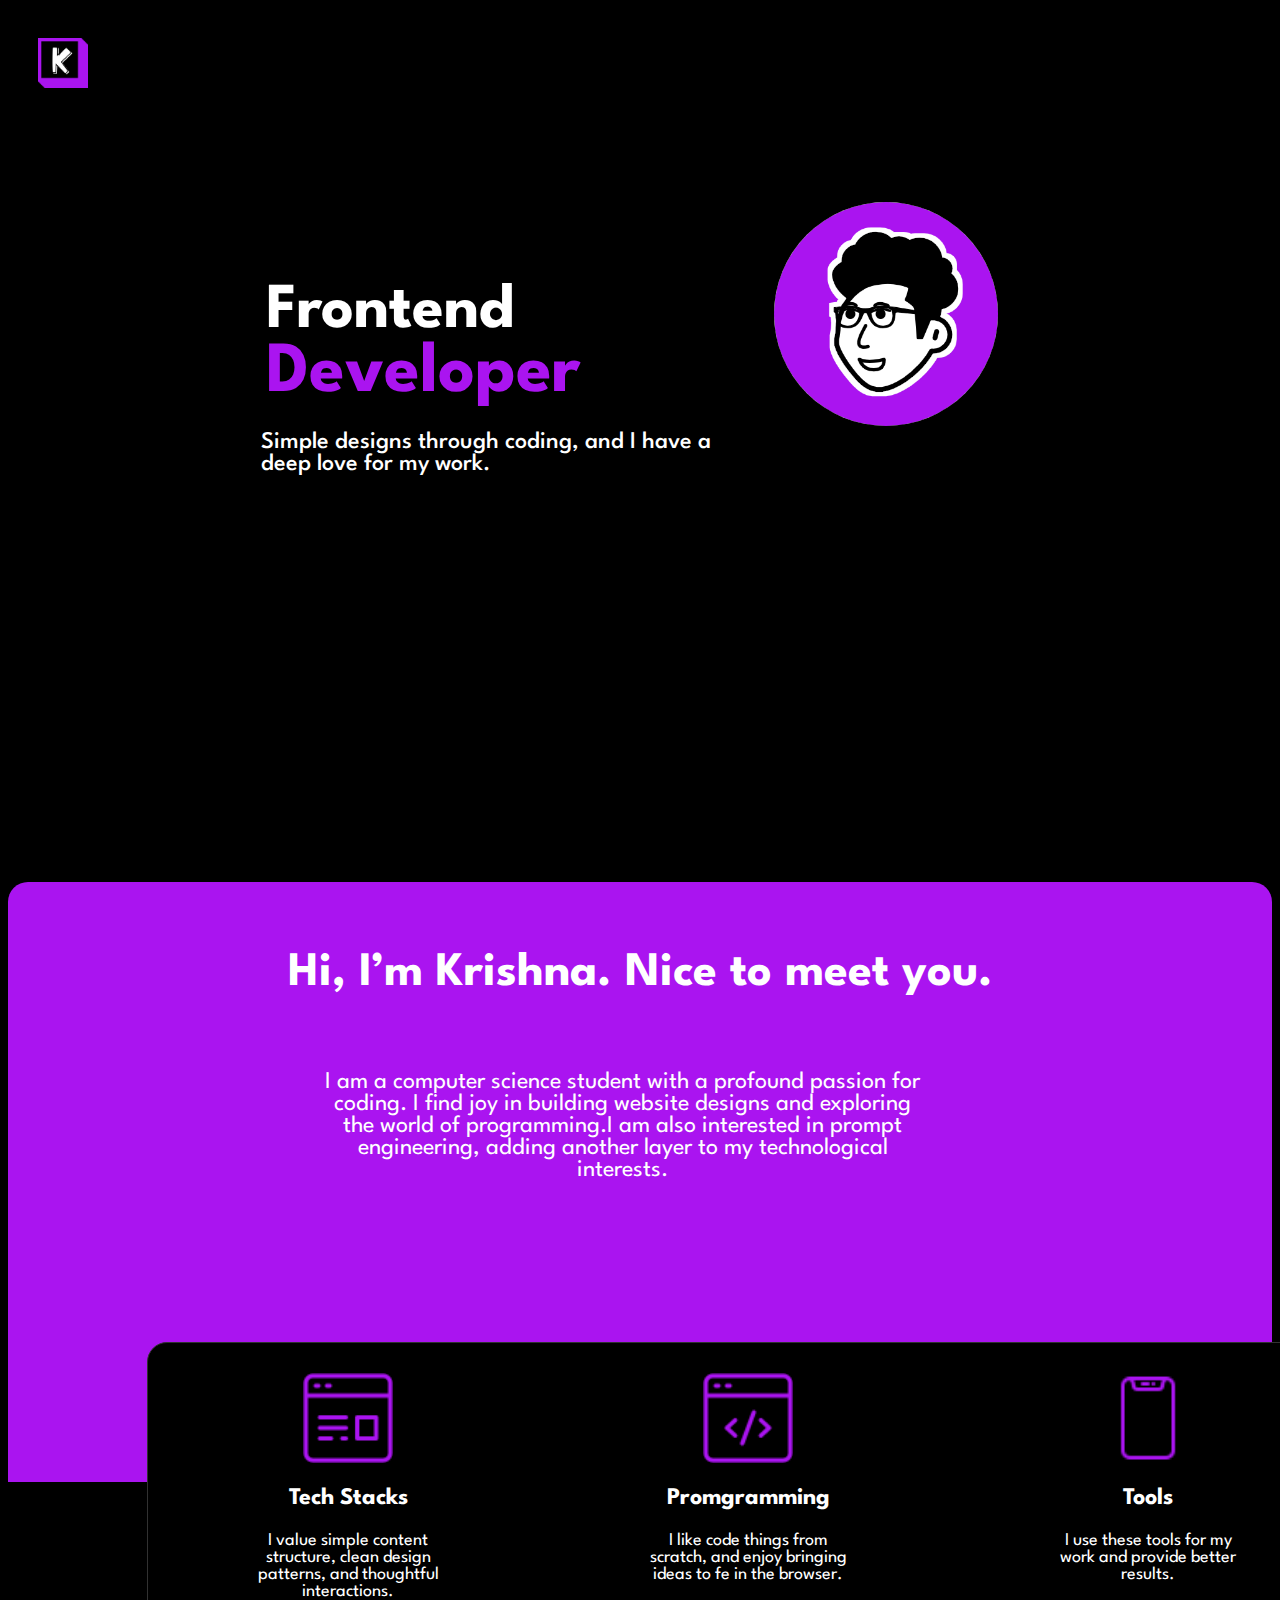
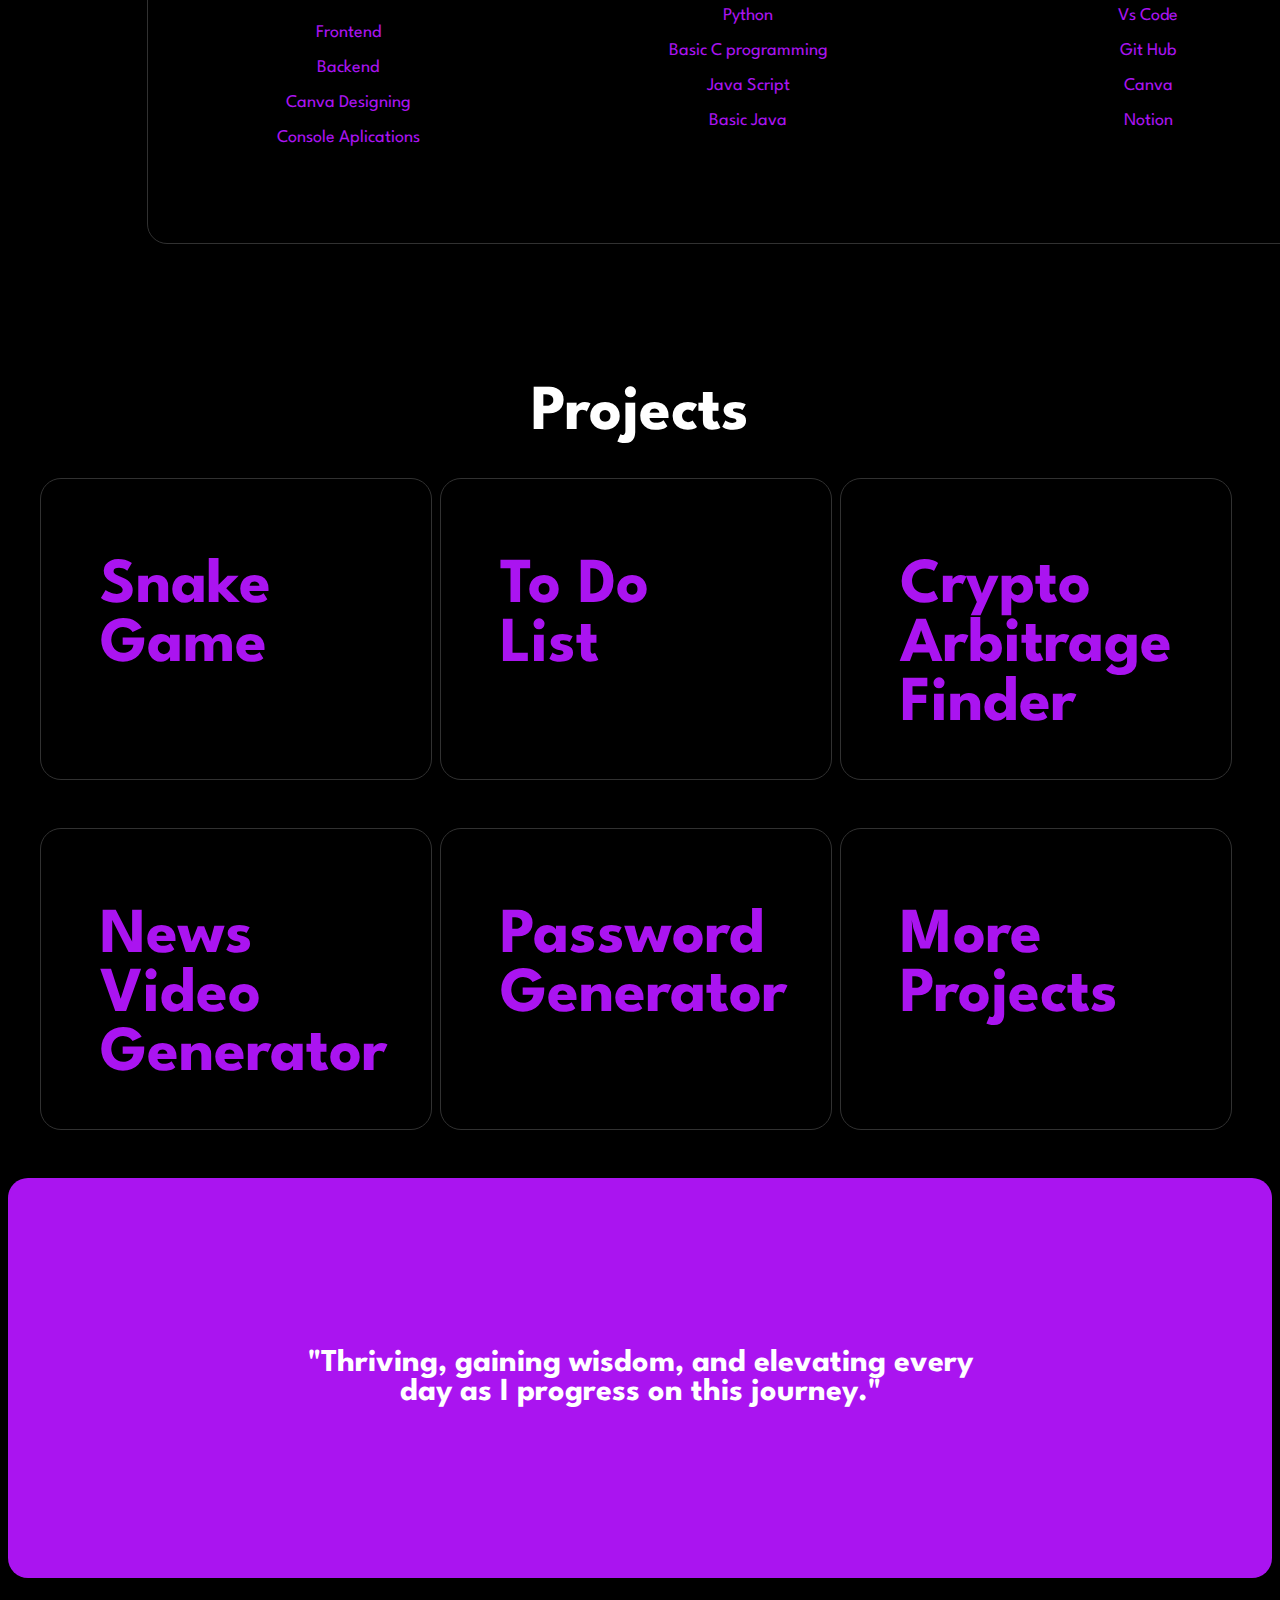
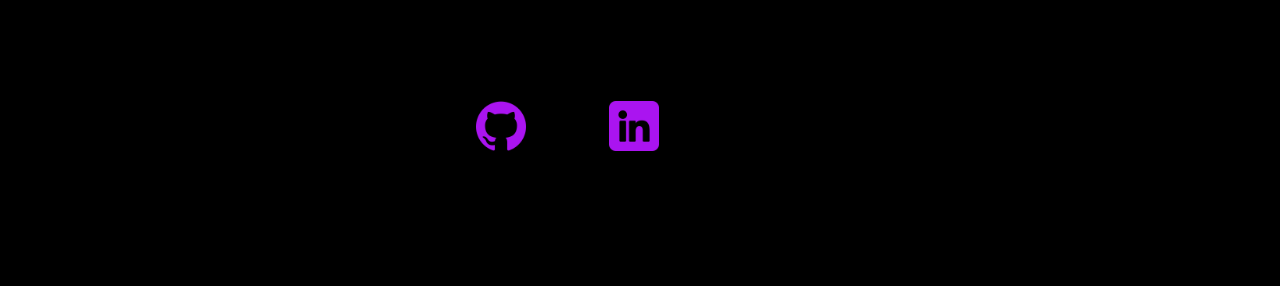
<file: index.html>
<!DOCTYPE html>
<html lang="en">
  <head>
    <meta charset="UTF-8" />
    <meta name="viewport" content="width=device-width, initial-scale=1.0" />
    <link rel="stylesheet" href="styles.css" />
    <link rel="preconnect" href="https://fonts.googleapis.com" />
    <link rel="preconnect" href="https://fonts.gstatic.com" crossorigin />
    <link rel="icon" type="image/png" sizes="96x96" href="images/1.png" />

    <link
      href="https://fonts.googleapis.com/css2?family=League+Spartan:wght@500;800&family=Skranji:wght@700&display=swap"
      rel="stylesheet"
    />
    <title>Krishna</title>
  </head>
  <body>
    <div class="menu">
      <img id="logo" src="images\1.png" alt="logo" />
      <!-- <button>Contact me</button> -->
    </div>
    <div class="bio">
      <div class="bio-del">
        <h1>Frontend</h1>
        <h1 class="Dev">Developer</h1>
        <h3>
          Simple designs through coding, and I have a deep love for my work.
        </h3>
      </div>
      <!-- <img id="profile" src="avatar-1577909_1280.webp" alt="logo" /> -->
      <img src="images\profile.png" alt="Profile" />
    </div>

    <!-- <img id="desk" src="desktop computer-bro.svg" alt=""> -->
    <div class="info">
      <h2>Hi, I’m Krishna. Nice to meet you.</h2>
      <h4>
        I am a computer science student with a profound passion for coding. I
        find joy in building website designs and exploring the world of
        programming.I am also interested in prompt engineering, adding another
        layer to my technological interests.
      </h4>
    </div>
    <div class="deck">
      <div class="cards">
        <img src="images\coding.png" alt="" />
        <h2>Tech Stacks</h2>
        <h4>
          I value simple content structure, clean design patterns, and
          thoughtful interactions.
        </h4>
        <p>Frontend</p>
        <p>Backend</p>
        <p>Canva Designing</p>
        <p>Console Aplications</p>
      </div>
      <div class="cards">
        <img src="images\code.png" alt="" />
        <h2>Promgramming</h2>
        <h4>
          I like code things from scratch, and enjoy bringing ideas to fe in the
          browser.
        </h4>
        <p>Python</p>
        <p>Basic C programming</p>
        <p>Java Script</p>
        <p>Basic Java</p>
      </div>
      <div class="cards">
        <img src="images\phone.png" alt="" />
        <h2>Tools</h2>
        <h4>I use these tools for my work and provide better results.</h4>
        <p>Vs Code</p>
        <p>Git Hub</p>
        <p>Canva</p>
        <p>Notion</p>
      </div>
    </div>
    <div class="projects">
      <h1>Projects</h1>
      <div class="projects-deck">
        <div class="projects-card">
          <a href="https://github.com/SaikrishnaBijja/snake_game"
            ><h1>Snake Game</h1></a
          >
        </div>
        <div class="projects-card">
          <a href="https://github.com/SaikrishnaBijja/FullStackToDoList"
            ><h1>To Do List</h1></a
          >
        </div>
        <div class="projects-card">
          <a href="https://github.com/SaikrishnaBijja/crypto-arbitrage-finder"
            ><h1>Crypto Arbitrage Finder</h1></a
          >
        </div>
        <div class="projects-card">
          <a href="https://github.com/SaikrishnaBijja/news-video-generator"
            ><h1>News Video Generator</h1></a
          >
        </div>
        <div class="projects-card">
          <a href="https://github.com/SaikrishnaBijja/passwordGenerator-Website"
            ><h1>Password Generator</h1></a
          >
        </div>
        <div class="projects-card">
          <a href="projects.html"
            ><h1>More Projects</h1></a
          >
        </div>
      </div>
    </div>
    <div class="quote">
      <h2>
        "Thriving, gaining wisdom, and elevating every day as I progress on this
        journey."
      </h2>
    </div>
    <footer>
      <a href="https://github.com/SaikrishnaBijja"
        ><img src="images\github.png" alt="github"
      /></a>

      <a href="https://www.linkedin.com/in/bijja-saikrishna-5b619b269/"
        ><img src="images\linkedin.png" alt="linkedin"
      /></a>
    </footer>
  </body>
</html>
</file>
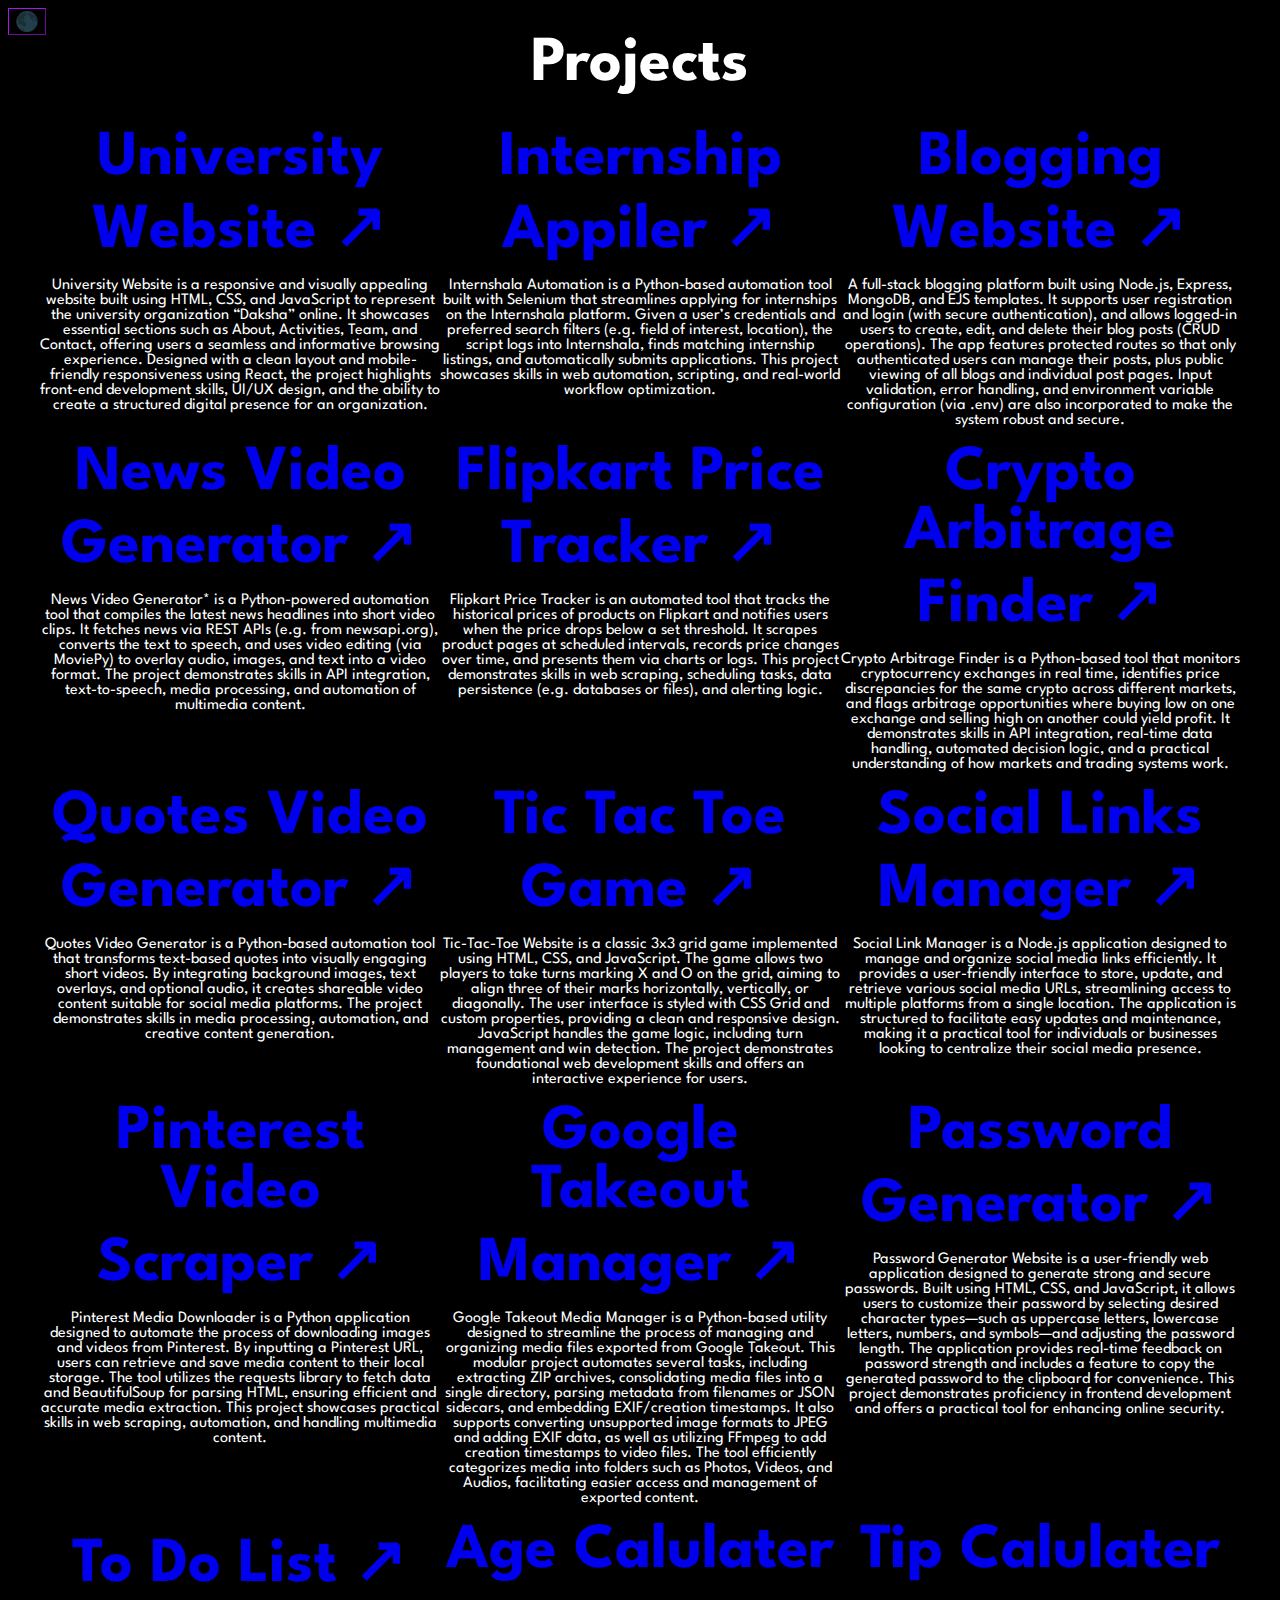
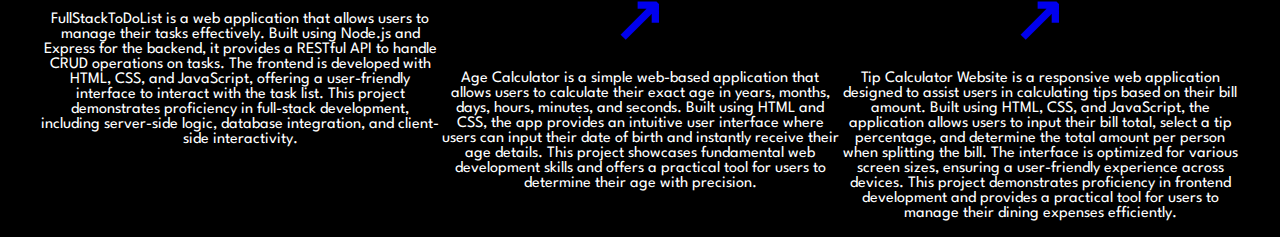
<file: project.html>
<!DOCTYPE html>
<html lang="en">
  <head>
    <meta charset="UTF-8" />
    <meta name="viewport" content="width=device-width, initial-scale=1.0" />
    <title>Project</title>
    <link rel="stylesheet" href="styles.css" />
    <link
      href="https://fonts.googleapis.com/css2?family=League+Spartan:wght@500;800&family=Skranji:wght@700&display=swap"
      rel="stylesheet"
    />
  </head>
  <body>
    <button id="theme-toggle">🌑</button>
    <div class="projects project-file">
      <h1>Projects</h1>
      <div class="projects-deck">
        <div class="projects-cards">
          <a href="https://x4uicv.csb.app/"><h1>University Website ↗</h1></a>
          <p>
            University Website is a responsive and visually appealing website
            built using HTML, CSS, and JavaScript to represent the university
            organization “Daksha” online. It showcases essential sections such
            as About, Activities, Team, and Contact, offering users a seamless
            and informative browsing experience. Designed with a clean layout
            and mobile-friendly responsiveness using React, the project
            highlights front-end development skills, UI/UX design, and the
            ability to create a structured digital presence for an organization.
          </p>
        </div>
        <div class="projects-cards">
          <a href="https://github.com/SaikrishnaBijja/Internshala-Automation"
            ><h1>Internship Appiler ↗</h1></a
          >
          <p>
            Internshala Automation is a Python-based automation tool built with
            Selenium that streamlines applying for internships on the
            Internshala platform. Given a user’s credentials and preferred
            search filters (e.g. field of interest, location), the script logs
            into Internshala, finds matching internship listings, and
            automatically submits applications. This project showcases skills in
            web automation, scripting, and real-world workflow optimization.
          </p>
        </div>
        <div class="projects-cards">
          <a href="https://github.com/SaikrishnaBijja/blogging-website-nodejs"
            ><h1>Blogging Website ↗</h1></a
          >
          <p>
            A full-stack blogging platform built using Node.js, Express,
            MongoDB, and EJS templates. It supports user registration and login
            (with secure authentication), and allows logged-in users to create,
            edit, and delete their blog posts (CRUD operations). The app
            features protected routes so that only authenticated users can
            manage their posts, plus public viewing of all blogs and individual
            post pages. Input validation, error handling, and environment
            variable configuration (via .env) are also incorporated to make the
            system robust and secure.
          </p>
        </div>

        <div class="projects-cards">
          <a href="https://github.com/SaikrishnaBijja/news-video-generator"
            ><h1>News Video Generator ↗</h1></a
          >
          <p>
            News Video Generator* is a Python-powered automation tool that
            compiles the latest news headlines into short video clips. It
            fetches news via REST APIs (e.g. from newsapi.org), converts the
            text to speech, and uses video editing (via MoviePy) to overlay
            audio, images, and text into a video format. The project
            demonstrates skills in API integration, text-to-speech, media
            processing, and automation of multimedia content.
          </p>
        </div>
        <div class="projects-cards">
          <a href="https://github.com/SaikrishnaBijja/flipkart_price_tracker"
            ><h1>Flipkart Price Tracker ↗</h1></a
          >
          <p>
            Flipkart Price Tracker is an automated tool that tracks the
            historical prices of products on Flipkart and notifies users when
            the price drops below a set threshold. It scrapes product pages at
            scheduled intervals, records price changes over time, and presents
            them via charts or logs. This project demonstrates skills in web
            scraping, scheduling tasks, data persistence (e.g. databases or
            files), and alerting logic.
          </p>
        </div>
        <div class="projects-cards">
          <a href="https://github.com/SaikrishnaBijja/crypto-arbitrage-finder"
            ><h1>Crypto Arbitrage Finder ↗</h1></a
          >
          <p>
            Crypto Arbitrage Finder is a Python-based tool that monitors
            cryptocurrency exchanges in real time, identifies price
            discrepancies for the same crypto across different markets, and
            flags arbitrage opportunities where buying low on one exchange and
            selling high on another could yield profit. It demonstrates skills
            in API integration, real-time data handling, automated decision
            logic, and a practical understanding of how markets and trading
            systems work.
          </p>
        </div>
        <div class="projects-cards">
          <a href="https://github.com/SaikrishnaBijja/quotes-video-generator"
            ><h1>Quotes Video Generator ↗</h1></a
          >
          <p>
            Quotes Video Generator is a Python-based automation tool that
            transforms text-based quotes into visually engaging short videos. By
            integrating background images, text overlays, and optional audio, it
            creates shareable video content suitable for social media platforms.
            The project demonstrates skills in media processing, automation, and
            creative content generation.
          </p>
        </div>
        <div class="projects-cards">
          <a href="https://saikrishnabijja.github.io/tic-tac-toe-website/"
            ><h1>Tic Tac Toe Game ↗</h1></a
          >
          <p>
            Tic-Tac-Toe Website is a classic 3x3 grid game implemented using
            HTML, CSS, and JavaScript. The game allows two players to take turns
            marking X and O on the grid, aiming to align three of their marks
            horizontally, vertically, or diagonally. The user interface is
            styled with CSS Grid and custom properties, providing a clean and
            responsive design. JavaScript handles the game logic, including turn
            management and win detection. The project demonstrates foundational
            web development skills and offers an interactive experience for
            users.
          </p>
        </div>
        <div class="projects-cards">
          <a href="https://github.com/SaikrishnaBijja/Social-Link-Manager"
            ><h1>Social Links Manager ↗</h1></a
          >
          <p>
            Social Link Manager is a Node.js application designed to manage and
            organize social media links efficiently. It provides a user-friendly
            interface to store, update, and retrieve various social media URLs,
            streamlining access to multiple platforms from a single location.
            The application is structured to facilitate easy updates and
            maintenance, making it a practical tool for individuals or
            businesses looking to centralize their social media presence.
          </p>
        </div>
        <div class="projects-cards">
          <a href="https://github.com/SaikrishnaBijja/pintrest-media-downloader"
            ><h1>Pinterest Video Scraper ↗</h1></a
          >
          <p>
            Pinterest Media Downloader is a Python application designed to
            automate the process of downloading images and videos from
            Pinterest. By inputting a Pinterest URL, users can retrieve and save
            media content to their local storage. The tool utilizes the requests
            library to fetch data and BeautifulSoup for parsing HTML, ensuring
            efficient and accurate media extraction. This project showcases
            practical skills in web scraping, automation, and handling
            multimedia content.
          </p>
        </div>
        <div class="projects-cards">
          <a href="https://github.com/SaikrishnaBijja/Google-Takeout-Manager"><h1>Google Takeout Manager ↗</h1> </a>
          <p>
            Google Takeout Media Manager is a Python-based utility designed to
            streamline the process of managing and organizing media files
            exported from Google Takeout. This modular project automates several
            tasks, including extracting ZIP archives, consolidating media files
            into a single directory, parsing metadata from filenames or JSON
            sidecars, and embedding EXIF/creation timestamps. It also supports
            converting unsupported image formats to JPEG and adding EXIF data,
            as well as utilizing FFmpeg to add creation timestamps to video
            files. The tool efficiently categorizes media into folders such as
            Photos, Videos, and Audios, facilitating easier access and
            management of exported content.
          </p>
        </div>
        <div class="projects-cards">
          <a href="https://ofob9.csb.app/"><h1>Password Generator ↗</h1> </a>
          <p>
            Password Generator Website is a user-friendly web application
            designed to generate strong and secure passwords. Built using HTML,
            CSS, and JavaScript, it allows users to customize their password by
            selecting desired character types—such as uppercase letters,
            lowercase letters, numbers, and symbols—and adjusting the password
            length. The application provides real-time feedback on password
            strength and includes a feature to copy the generated password to
            the clipboard for convenience. This project demonstrates proficiency
            in frontend development and offers a practical tool for enhancing
            online security.
          </p>
        </div>
        <div class="projects-cards">
          <a href="https://github.com/SaikrishnaBijja/to-do-list-java"
            ><h1>To Do List ↗</h1>
          </a>
          <p>
            FullStackToDoList is a web application that allows users to manage
            their tasks effectively. Built using Node.js and Express for the
            backend, it provides a RESTful API to handle CRUD operations on
            tasks. The frontend is developed with HTML, CSS, and JavaScript,
            offering a user-friendly interface to interact with the task list.
            This project demonstrates proficiency in full-stack development,
            including server-side logic, database integration, and client-side
            interactivity.
          </p>
        </div>
        <div class="projects-cards">
          <a href="https://saikrishnabijja.github.io/Age-Calculater/"
            ><h1>Age Calulater ↗</h1>
          </a>
          <p>
            Age Calculator is a simple web-based application that allows users
            to calculate their exact age in years, months, days, hours, minutes,
            and seconds. Built using HTML and CSS, the app provides an intuitive
            user interface where users can input their date of birth and
            instantly receive their age details. This project showcases
            fundamental web development skills and offers a practical tool for
            users to determine their age with precision.
          </p>
        </div>
        <div class="projects-cards">
          <a href="https://saikrishnabijja.github.io/tipCalculatorWebsite/"
            ><h1>Tip Calulater ↗</h1>
          </a>
          <p>
            Tip Calculator Website is a responsive web application designed to
            assist users in calculating tips based on their bill amount. Built
            using HTML, CSS, and JavaScript, the application allows users to
            input their bill total, select a tip percentage, and determine the
            total amount per person when splitting the bill. The interface is
            optimized for various screen sizes, ensuring a user-friendly
            experience across devices. This project demonstrates proficiency in
            frontend development and provides a practical tool for users to
            manage their dining expenses efficiently.
          </p>
        </div>
      </div>
    </div>
  </body>
</html>

<script>
  const toggleBtn = document.getElementById("theme-toggle");
  const body = document.body;

  // Theme toggle
  toggleBtn.addEventListener("click", () => {
    body.classList.toggle("light-mode");
    toggleBtn.textContent = body.classList.contains("light-mode") ? "🌞" : "🌑";
  });

  // Hide toggle on scroll
  window.addEventListener("scroll", () => {
    if (window.scrollY > 50) {
      // hide after 50px scroll
      toggleBtn.style.display = "none";
    } else {
      toggleBtn.style.display = "block";
    }
  });
</script>
</file>
<file: styles.css>
* {
  font-family: "League Spartan", "Gill Sans MT", Calibri, "Trebuchet MS",
    sans-serif;
}
a {
  text-decoration: none;
}
h1 {
  font-size: 4rem;
  margin: 0 5px;
}
h3 {
  font-weight: 500;
  font-size: 1.5rem;
  color: white;
}
body {
  background-color: black;
  color: white;
}

.menu img {
  margin-top: 30px;
  margin-left: 30px;
}

button {
  background-color: black;
  color: white;
  border-color: #aa14f0;
  border-width: 1px;
  font-size: 1.2rem;
  /* border-radius: 10%; */
}

#logo {
  width: 50px;
  /* border-radius: 50%; */
}
#profile {
  width: 200px;
  border-radius: 50%;
}

#desk {
  width: 500px;
  text-align: center;
}

.bio {
  display: grid;
  grid-template-columns: 1fr 1fr;
  grid-gap: 15px;
  margin-top: 15%;
  margin-left: 20%;
  height: 600px;
}

.bio img {
  width: 45%;
  border-radius: 50%;
  position: relative;
  bottom: 80px;
}

.Dev {
  font-size: 4.5rem;
  color: #aa14f0;
}

.info h2 {
  padding-top: 30px;
  margin-bottom: 1px;
  font-size: 3rem;
}
.info h4 {
  width: 600px;
  font-size: 1.5rem;
  font-weight: 400;
  text-align: center;
  margin-bottom: 260px;
  margin-left: 35px;
}

.info {
  display: grid;
  justify-content: center;
  row-gap: 1px;
  background-color: #aa14f0;
  height: 600px;
  width: auto;
  border-radius: 20px 20px 0 0;
  text-align: center;
}

.deck {
  background-color: black;
  display: grid;
  grid-template-columns: 1fr 1fr 1fr;
  justify-items: center;
  width: 1200px;
  position: relative;
  bottom: 140px;
  border-radius: 20px;
  margin-left: 11%;
  border-style: solid;
  border-width: 1px;
  border-color: rgb(49, 49, 49);
  height: 500px;
  text-align: center;
}
.cards img {
  margin-top: 20px;
  text-align: center;
  width: 90px;
  /* border-radius: 50%; */
}
.cards h4 {
  font-weight: 400;
  font-size: large;
  width: 200px;
}
.cards p {
  font-size: large;
  color: #aa14f0;
}
.cards {
  margin-top: 10px;
  text-align: center;
  /* border-style: solid; */
}

.projects {
  display: grid;
  text-align: center;
  place-content: center;
}
.projects-deck {
  display: grid;
  margin-top: 35px;
  grid-template-columns: 1fr 1fr 1fr;
  width: 1200px;
  height: 700px;
}
.projects-card {
  width: 390px;
  height: 300px;
  border-radius: 21px;
  border-style: solid;
  border-width: 1px;
  border-color: rgb(49, 49, 49);
}
.projects-card:hover {
  border-color: #aa14f0;
  color: white;
}
.projects-card h1 {
  color: #aa14f0;
  margin-top: 20%;
  margin-left: 15%;
  width: 200px;
  text-align: left;
}
.projects-card h1:hover {
  color: white;
}

.quote {
  display: grid;
  place-content: center;
  background-color: #aa14f0;
  border-radius: 20px;
  height: 400px;
}
.quote h2 {
  text-align: center;
  width: 700px;
  font-size: 2rem;
}
footer {
  width: 400px;
  margin-left: 37%;
  display: grid;
  grid-template-columns: 0.5fr 0.5fr 0.5fr;
  place-content: center;
  height: 300px;
}
footer img {
  width: 50px;
}
footer img:hover {
  width: 51px;
}

@media screen and (max-width: 520px) {
  footer {
    width: 400px;
    margin-left: 28%;
  }
  .quote h2 {
    text-align: center;
    width: 300px;
  }
  #logo {
    margin-left: 7%;
  }
  .bio {
    grid-template-columns: 1fr;
    grid-gap: 15px;
    margin-top: 20%;
    margin-left: 7%;
    height: 600px;
  }

  .bio img {
    width: 60%;
    border-radius: 50%;
    top: 1px;
    left: 60px;
  }
  .cards h2 {
    position: relative;
    right: 20px;
    font-size: 2rem;
    /* margin-right: 30px; */
    /* text-align: center; */
  }
  .cards h4 {
    font-weight: 400;
    font-size: large;
    width: 200px;
    text-align: center;
  }
  .cards {
    margin-top: 10px;
    display: grid;
    grid-template-columns: 1fr;
    justify-items: center;
  }
  .deck {
    margin-top: 20px;
    margin-bottom: 80px;
    grid-template-columns: 1fr;
    justify-items: center;
    width: auto;
    position: static;
    bottom: 140px;
    border-radius: 20px;
    margin-left: 0%;
    border-width: 1px;
    border-color: rgb(49, 49, 49);
    height: 1800px;
  }
  .projects-deck {
    grid-template-columns: 1fr;
    justify-content: center;
    width: 400px;
    height: 2000px;
  }
  .info h4,
  h2 {
    width: 300px;
    margin-left: 40px;
  }

  .info h4 {
    margin-top: 0;
    margin-bottom: 70px;
  }
  .projects-card {
    margin-left: 7px;
    text-align: left;
    width: 360px;
  }
  .info {
    display: grid;
    justify-content: center;
    row-gap: 1px;
    background-color: #aa14f0;
    width: auto;
    border-radius: 20px;
  }
}
</file>
